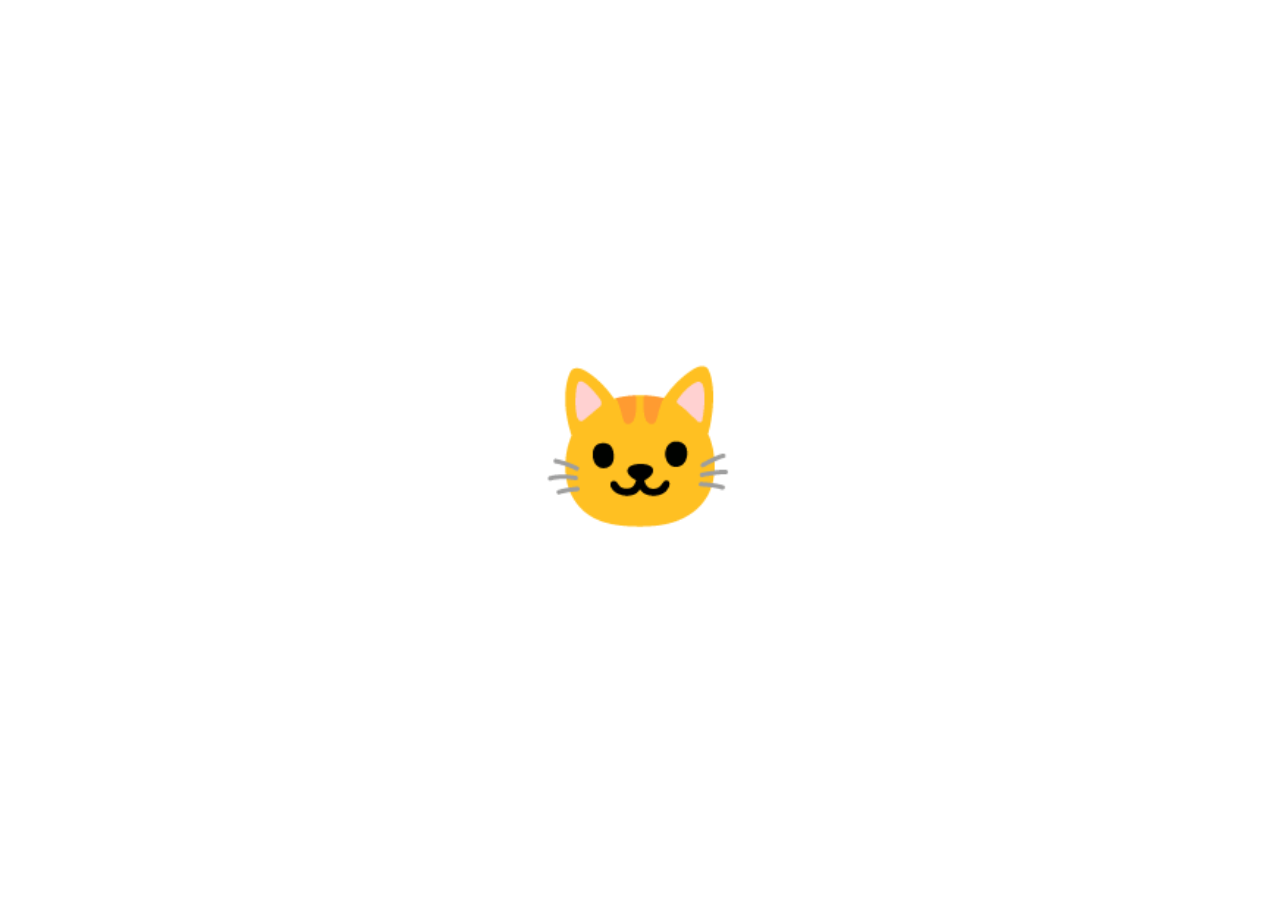
<file: Project1_laughingCat/index.html>
<!DOCTYPE html>
<html lang="en">
<head>
    <meta charset="UTF-8">
    <meta http-equiv="X-UA-Compatible" content="IE=edge">
    <meta name="viewport" content="width=device-width, initial-scale=1.0">
    <title>Document</title>
    <link rel="stylesheet" href="style.css" />

</head>
<body>
    <div class="emoji normal active">🐱</div>
    <div class="emoji laughing">😹</div>
    <script src="app.js"></script>

</body>
</html>
</file>
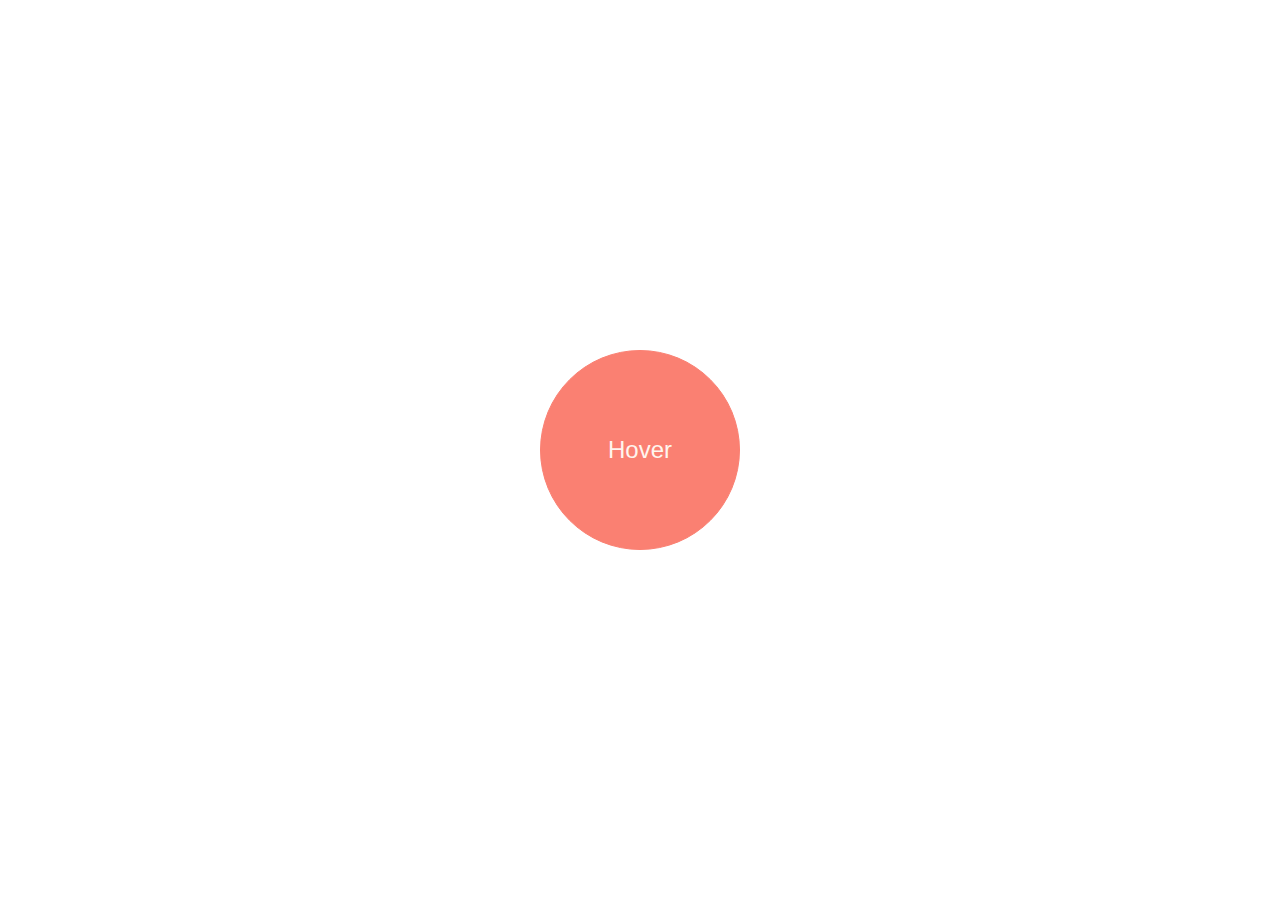
<file: Project2_hoverAnimation/index.html>
<!DOCTYPE html>
<html lang="en">
<head>
    <meta charset="UTF-8">
    <meta http-equiv="X-UA-Compatible" content="IE=edge">
    <meta name="viewport" content="width=device-width, initial-scale=1.0">
    <title>Document</title>
    <link rel="stylesheet" href="style.css" />

</head>
<body>
    <div id="circle">Hover</div>
    <script src="app.js"></script>
</body>
</html>
</file>
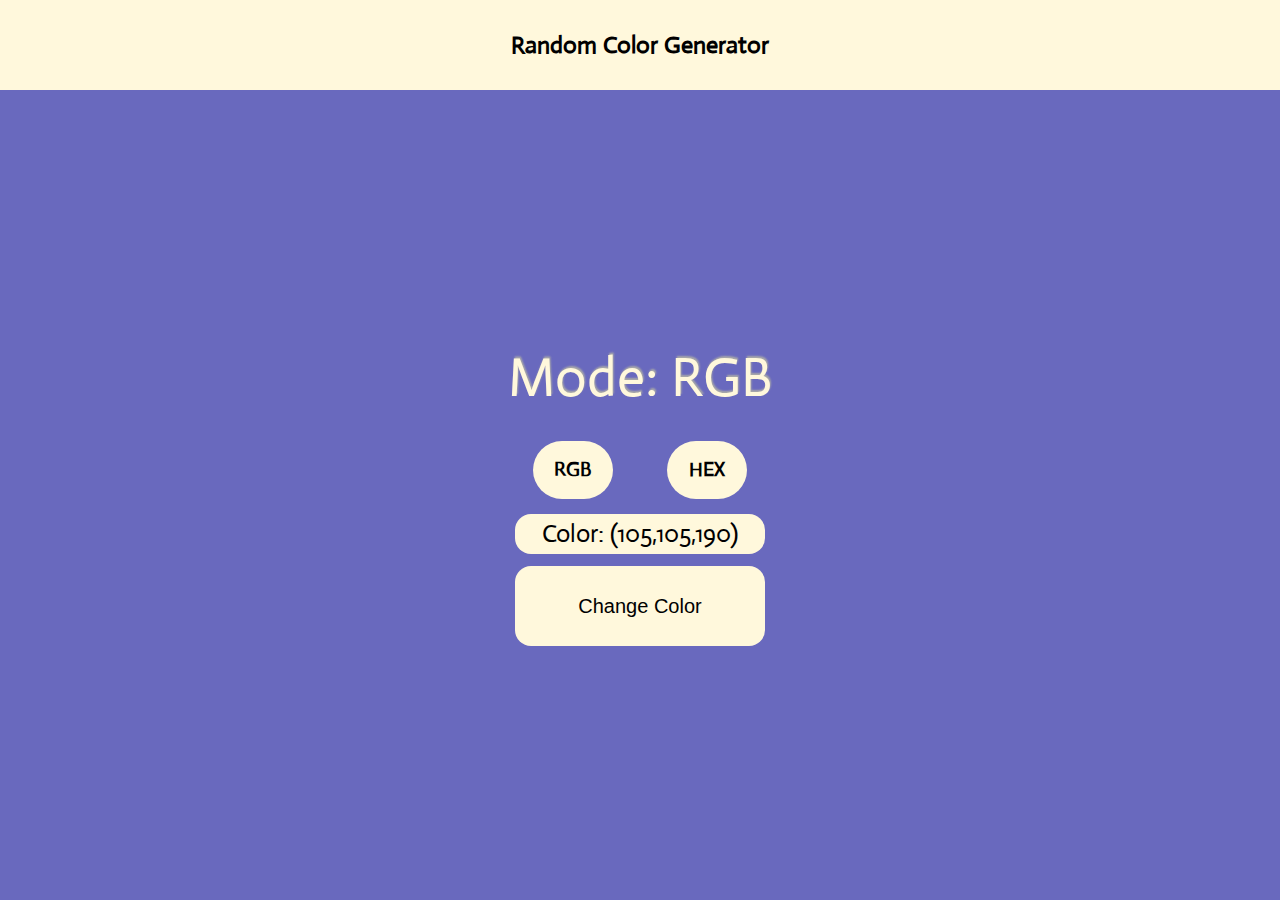
<file: Project3_randomColorGenerator/index.html>
<!DOCTYPE html>
<html lang="en">
<head>
    <meta charset="UTF-8">
    <meta http-equiv="X-UA-Compatible" content="IE=edge">
    <meta name="viewport" content="width=device-width, initial-scale=1.0">
    <title>Document</title>
    <link rel="stylesheet" href="style.css" />
    <link href='https://fonts.googleapis.com/css?family=Actor' rel='stylesheet'>

</head>
<body>
    <nav class="nav-bar">
        <h2>Random Color Generator</h2>
        
    </nav>
    <div class="container">
        <div class="mode">Mode: RGB</div>
            <div class="mode-buttons">
                <button class="item" id="rgb"><h2>RGB</h2></button>
                <button class="item" id="hex"><h2>HEX</h2></button>
            </div>
        <div class="color" title="Copy" id="copy">Color: (105,105,190)</div>
        <button class="btn" id="bton">
            Change Color
        </button>
    </div>
    
    
    <script src="app.js"></script>
</body>
</html>
</file>
<file: Project1_laughingCat/style.css>
* {
    box-sizing:  border-box;
    margin: 0;
    padding: 0;
    }

body {
    display: flex;
    flex-direction: column;
    justify-content: center;
    align-items: center;
    height: 100vh;
    }

.emoji {
    font-size: 10rem;
    cursor: pointer;
    user-select: none;
    }


.normal {
    display: none;
    }

.laughing {
    display: none;
    }

    
.active {
    display: block; 
    }
</file>
<file: Project2_hoverAnimation/style.css>
* {
    box-sizing: border-box;
    margin: 0px;
    padding: 0px;
    font-family: 'Trebuchet MS', 
    'Lucida Sans Unicode', 'Lucida Grande',
     'Lucida Sans', Arial, sans-serif;
}


body {
    display: flex;
    flex-direction: column;
    justify-content: center;
    align-items: center;
    height: 100vh;
}

#circle {
    display: flex;
    justify-content: center;
    align-items: center;
    height: 200px;
    width: 200px;
    border: 1px solid salmon;
    border-radius: 100px;
    background: salmon;
    font-size: 1.5rem;
    color: seashell;
    cursor: pointer;
    transition:cubic-bezier(0.075, 0.82, 0.165, 1) 1s;
}
.hover {
    transform: scale(1.3);
}
</file>
<file: Project3_randomColorGenerator/style.css>
body{
    display: flex;
    width: 100%;
    margin: 0px;
    flex-direction: column;
    background-color: rgb(105, 105, 190);
    font-family: 'Actor';
}


nav{
    min-height: 10vh;
}


.nav-bar {
    background-color: cornsilk;
    display: flex;
    justify-content: center;
    align-items: center;
    
}


.mode-buttons {
    display: flex;
    width: 280px;
    justify-content: space-evenly;
    align-items: center;
    margin-bottom: 15px;
}
.item {
    border: none;
    background-color: cornsilk;
    font-family: 'Actor';
    width: 80px;
    padding-inline-start: 0px;
    border-radius: 10rem;
    padding: 0px;
    margin-right: 20px;
    margin-left: 20px;
}
.item:hover {
    box-shadow: 0px 0px 3px 1px rgba(0, 0, 0, 0.342);
}

.container {
    display: flex;
    flex-direction: column;
    justify-content: center;
    align-items: center;
    min-height: 90vh;
}

ul{
    list-style-type: none;
}

.mode {
    font-size: 55px;
    width: 350px;
    justify-content: center;
    align-items: center;
    text-align: center;
    margin-bottom: 30px;
    font-family: 'Actor';
    color: cornsilk;
    text-shadow: 1px -2px 2px darkgray;
}


.color {
    justify-content: center;
    align-items: center;
    display: flex;
    width: 250px;
    height: 40px;
    font-size: 25px;
    border-radius: 1rem;
    background-color: cornsilk;
    margin-bottom: 1%;
}
.color:hover {
    cursor: copy;
}


.color:hover {
    box-shadow: 0px 0px 3px 1px rgba(0, 0, 0, 0.342);
}


.btn {
    display: flex;
    height: 80px;
    width: 250px;
    justify-content: center;
    align-items: center;
    text-align: center;
    font-size: 20px;
    border-radius: 1rem;
    background-color: cornsilk;
    border: none;
}


.btn:hover {
    cursor: pointer;
    box-shadow: 0px 0px 3px 1px rgba(0, 0, 0, 0.342) ;
}
</file>
